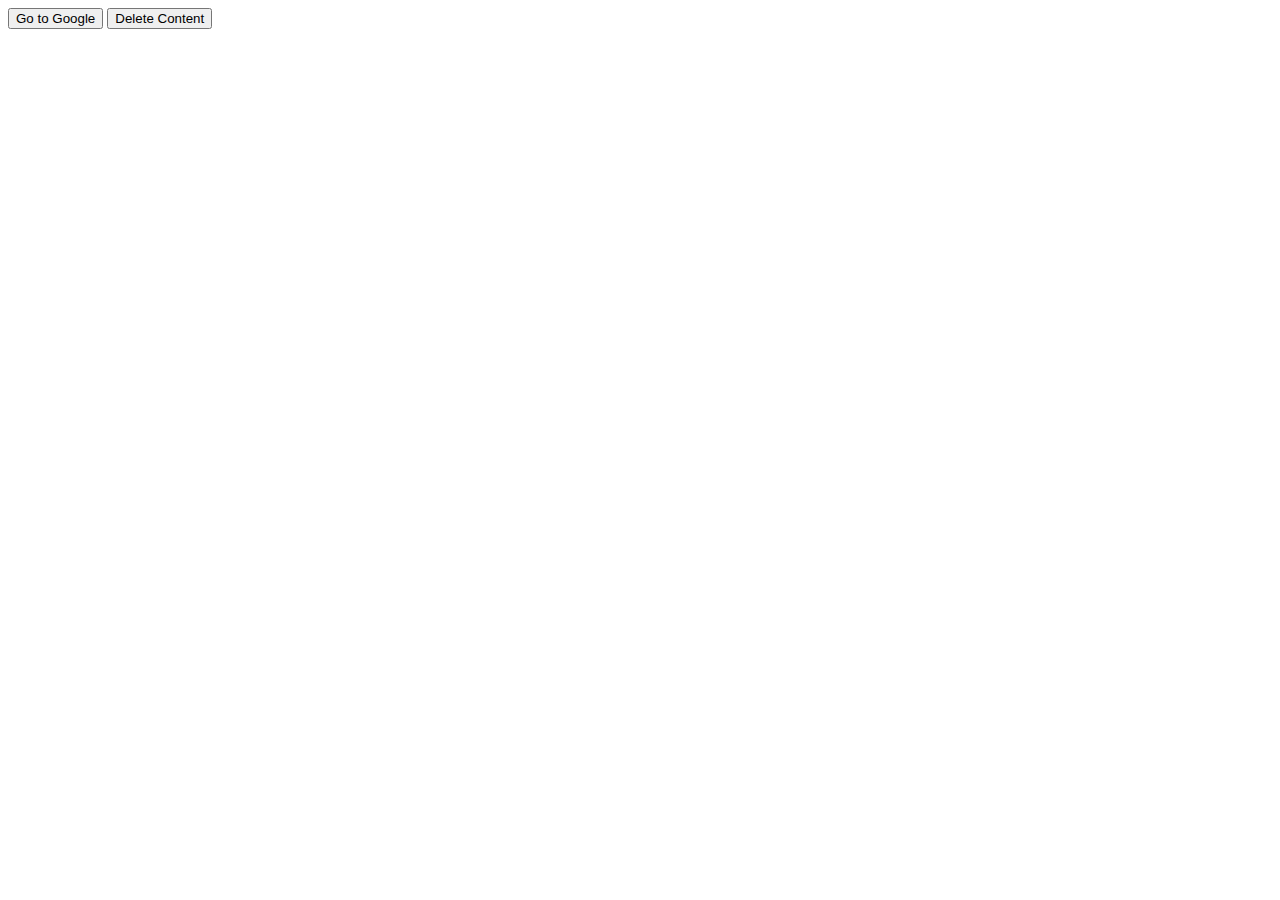
<file: HW02/index.html>
<!DOCTYPE html>
<html lang="en">

<head>
    <meta charset="UTF-8">
    <meta name="viewport" content="width=device-width, initial-scale=1.0">
    <meta http-equiv="X-UA-Compatible" content="ie=edge">
    <title>Task 1</title>
    <link rel="stylesheet" href="https://stackpath.bootstrapcdn.com/bootstrap/4.2.1/css/bootstrap.min.css"
        integrity="sha384-GJzZqFGwb1QTTN6wy59ffF1BuGJpLSa9DkKMp0DgiMDm4iYMj70gZWKYbI706tWS" crossorigin="anonymous">
    <script src="https://code.jquery.com/jquery-3.3.1.slim.min.js"
        integrity="sha384-q8i/X+965DzO0rT7abK41JStQIAqVgRVzpbzo5smXKp4YfRvH+8abtTE1Pi6jizo" crossorigin="anonymous">
    </script>
    <script src="https://cdnjs.cloudflare.com/ajax/libs/popper.js/1.14.6/umd/popper.min.js"
        integrity="sha384-wHAiFfRlMFy6i5SRaxvfOCifBUQy1xHdJ/yoi7FRNXMRBu5WHdZYu1hA6ZOblgut" crossorigin="anonymous">
    </script>
    <script src="https://stackpath.bootstrapcdn.com/bootstrap/4.2.1/js/bootstrap.min.js"
        integrity="sha384-B0UglyR+jN6CkvvICOB2joaf5I4l3gm9GU6Hc1og6Ls7i6U/mkkaduKaBhlAXv9k" crossorigin="anonymous">
    </script>
    <script src="script.js"></script>
</head>

<body>
    <button onclick="goToGoogle()" type="button" class="btn btn-outline-primary">Go to Google</button>
    <button onclick="deleteContent()" type="button" class="btn btn-outline-danger">Delete Content</button>
</body>

</html>
</file>
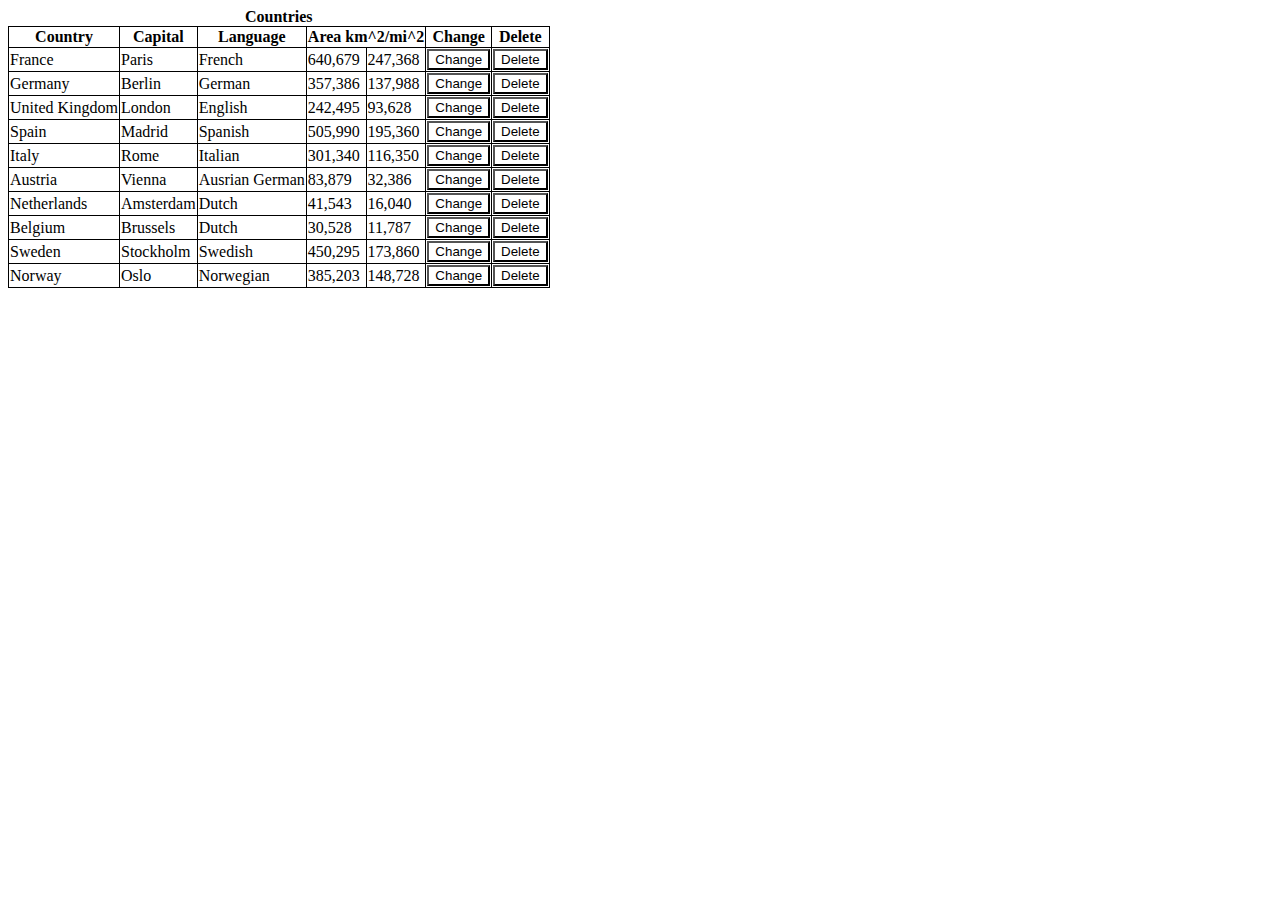
<file: HW01/task1.html>
<!DOCTYPE html>
<html lang="en">
<head>
    <meta charset="UTF-8">
    <meta name="viewport" content="width=device-width, initial-scale=1.0">
    <meta http-equiv="X-UA-Compatible" content="ie=edge">
    <title>Task 1</title>
    <link rel="stylesheet" href="task1.css"/>
</head>
<body>
<table>
    <caption>Countries</caption>
    <thead>
        <tr>
            <th>Country</th>
            <th>Capital</th>
            <th>Language</th>
            <th colspan="2">Area km^2/mi^2</th>
            <th>Change</th>
            <th>Delete</th>
        </tr>
    </thead>
    <tbody>
        <tr>
            <td>France</td>
            <td>Paris</td>
            <td>French</td>
            <td>640,679</td>
            <td>247,368</td>
            <td><button>Change</button></td>
            <td><button>Delete</button></td>
        </tr>
        <tr>
            <td>Germany</td>
            <td>Berlin</td>
            <td>German</td>
            <td>357,386</td>
            <td>137,988</td>
            <td><button>Change</button></td>
            <td><button>Delete</button></td>
        </tr>
        <tr>
            <td>United Kingdom</td>
            <td>London</td>
            <td>English</td>
            <td>242,495</td>
            <td>93,628</td>
            <td><button>Change</button></td>
            <td><button>Delete</button></td>
        </tr>
        <tr>
            <td>Spain</td>
            <td>Madrid</td>
            <td>Spanish</td>
            <td>505,990</td>
            <td>195,360</td>
            <td><button>Change</button></td>
            <td><button>Delete</button></td>
        </tr>
        <tr>
            <td>Italy</td>
            <td>Rome</td>
            <td>Italian</td>
            <td>301,340</td>
            <td>116,350</td>
            <td><button>Change</button></td>
            <td><button>Delete</button></td>
        </tr>
        <tr>
            <td>Austria</td>
            <td>Vienna</td>
            <td>Ausrian German</td>
            <td>83,879</td>
            <td>32,386</td>
            <td><button>Change</button></td>
            <td><button>Delete</button></td>
        </tr>
        <tr>
            <td>Netherlands</td>
            <td>Amsterdam</td>
            <td>Dutch</td>
            <td>41,543</td>
            <td>16,040</td>
            <td><button>Change</button></td>
            <td><button>Delete</button></td>
        </tr>
        <tr>
            <td>Belgium</td>
            <td>Brussels</td>
            <td>Dutch</td>
            <td>30,528</td>
            <td>11,787</td>
            <td><button>Change</button></td>
            <td><button>Delete</button></td>
        </tr>
        <tr>
            <td>Sweden</td>
            <td>Stockholm</td>
            <td>Swedish</td>
            <td>450,295</td>
            <td>173,860</td>
            <td><button>Change</button></td>
            <td><button>Delete</button></td>
        </tr>
        <tr>
            <td>Norway</td>
            <td>Oslo</td>
            <td>Norwegian</td>
            <td>385,203</td>
            <td>148,728</td>
            <td><button>Change</button></td>
            <td><button>Delete</button></td>
        </tr>
    </tbody>
</table>    
</body>
</html>
</file>
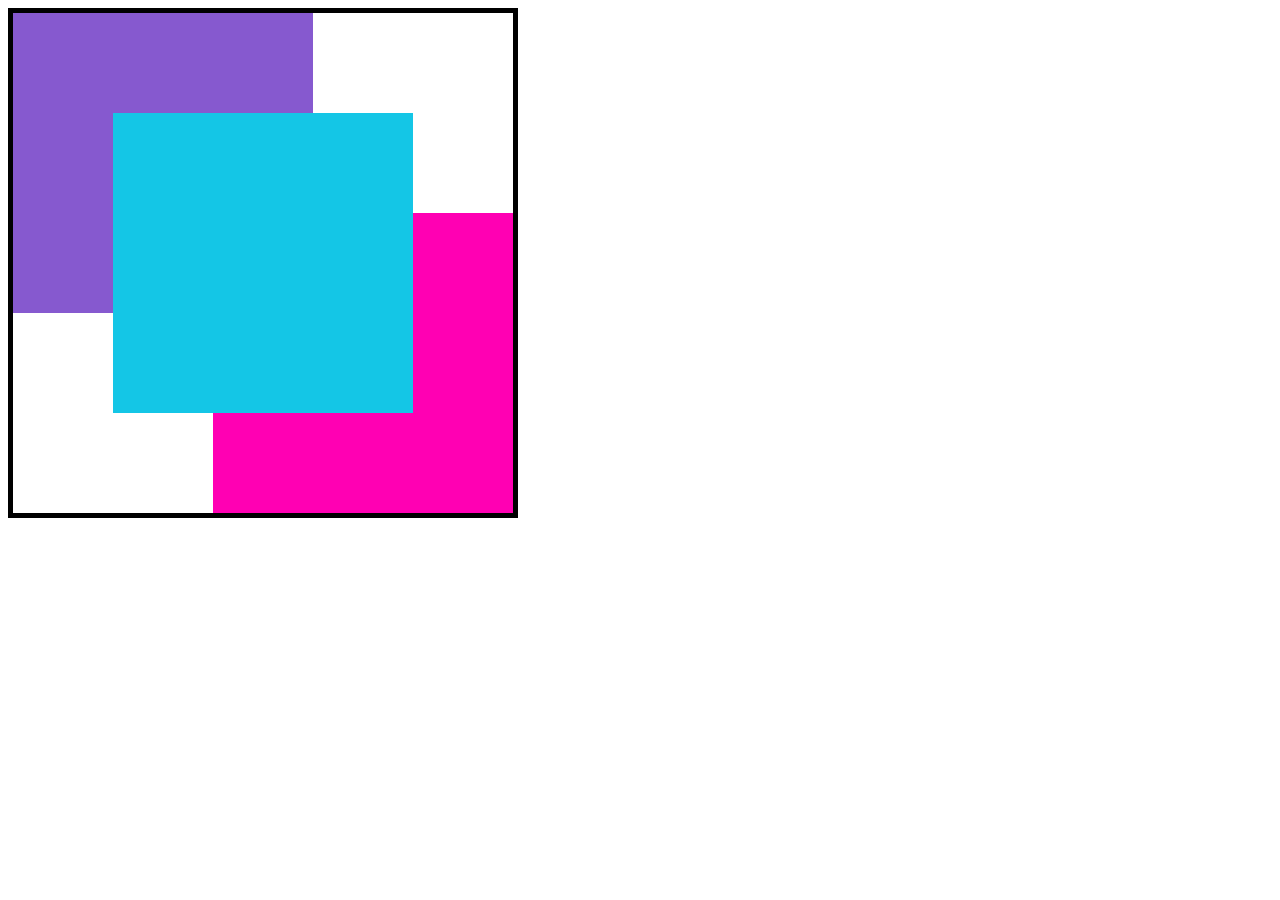
<file: HW01/task2.html>
<!DOCTYPE html>
<html lang="en">
<head>
    <meta charset="UTF-8">
    <meta name="viewport" content="width=device-width, initial-scale=1.0">
    <meta http-equiv="X-UA-Compatible" content="ie=edge">
    <title>Task 2</title>
    <link rel="stylesheet" href="task2.css" />
</head>
<body>
    <div class="main">
        <div class="one figure"></div>
        <div class="two figure"></div>
        <div class="three figure"></div>
    </div>
</body>
</html>
</file>
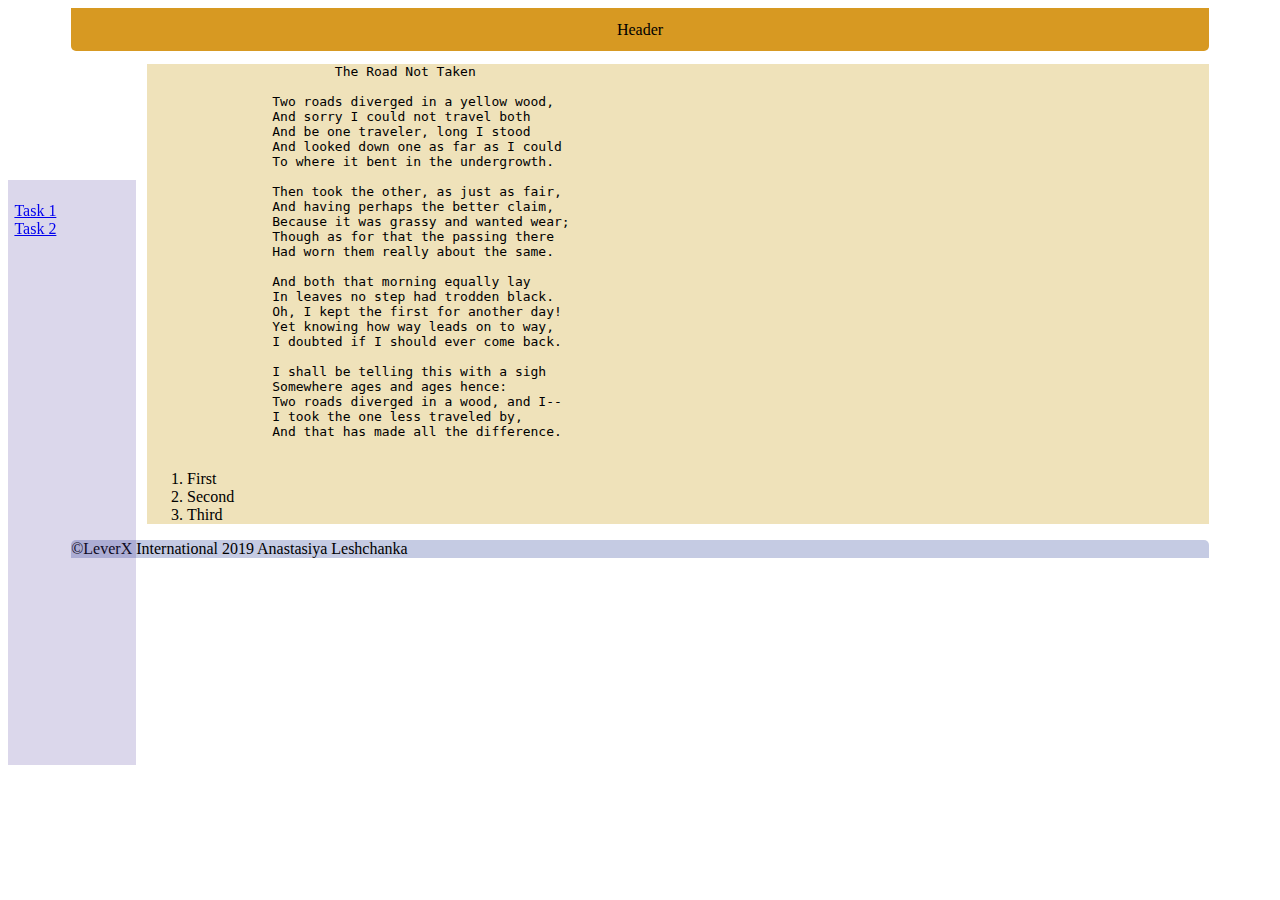
<file: HW01/task3.html>
<!DOCTYPE html>
<html lang="en">

<head>
    <meta charset="UTF-8">
    <meta name="viewport" content="width=device-width, initial-scale=1.0">
    <meta http-equiv="X-UA-Compatible" content="ie=edge">
    <title>Task 3</title>
    <link rel="stylesheet" href="task3.css" />
</head>

<body>
    <header>
        Header
    </header>
    <section>
        <nav>
            <ul>
                <li><a href="task1.html">Task 1</a></li>
                <li><a href="task2.html">Task 2</a></li>
            </ul>
        </nav>
        <article>
            <pre>
                        The Road Not Taken
    
                Two roads diverged in a yellow wood,
                And sorry I could not travel both
                And be one traveler, long I stood
                And looked down one as far as I could
                To where it bent in the undergrowth.
    
                Then took the other, as just as fair,
                And having perhaps the better claim,
                Because it was grassy and wanted wear;
                Though as for that the passing there
                Had worn them really about the same.
    
                And both that morning equally lay
                In leaves no step had trodden black.
                Oh, I kept the first for another day!
                Yet knowing how way leads on to way,
                I doubted if I should ever come back.
    
                I shall be telling this with a sigh
                Somewhere ages and ages hence:
                Two roads diverged in a wood, and I--
                I took the one less traveled by,
                And that has made all the difference.
            </pre>
            <ol>
                <li>First</li>
                <li>Second</li>
                <li>Third</li>
            </ol>
        </article>
    </section>
    <footer>&copy;LeverX International 2019 Anastasiya Leshchanka</footer>
</body>

</html>
</file>
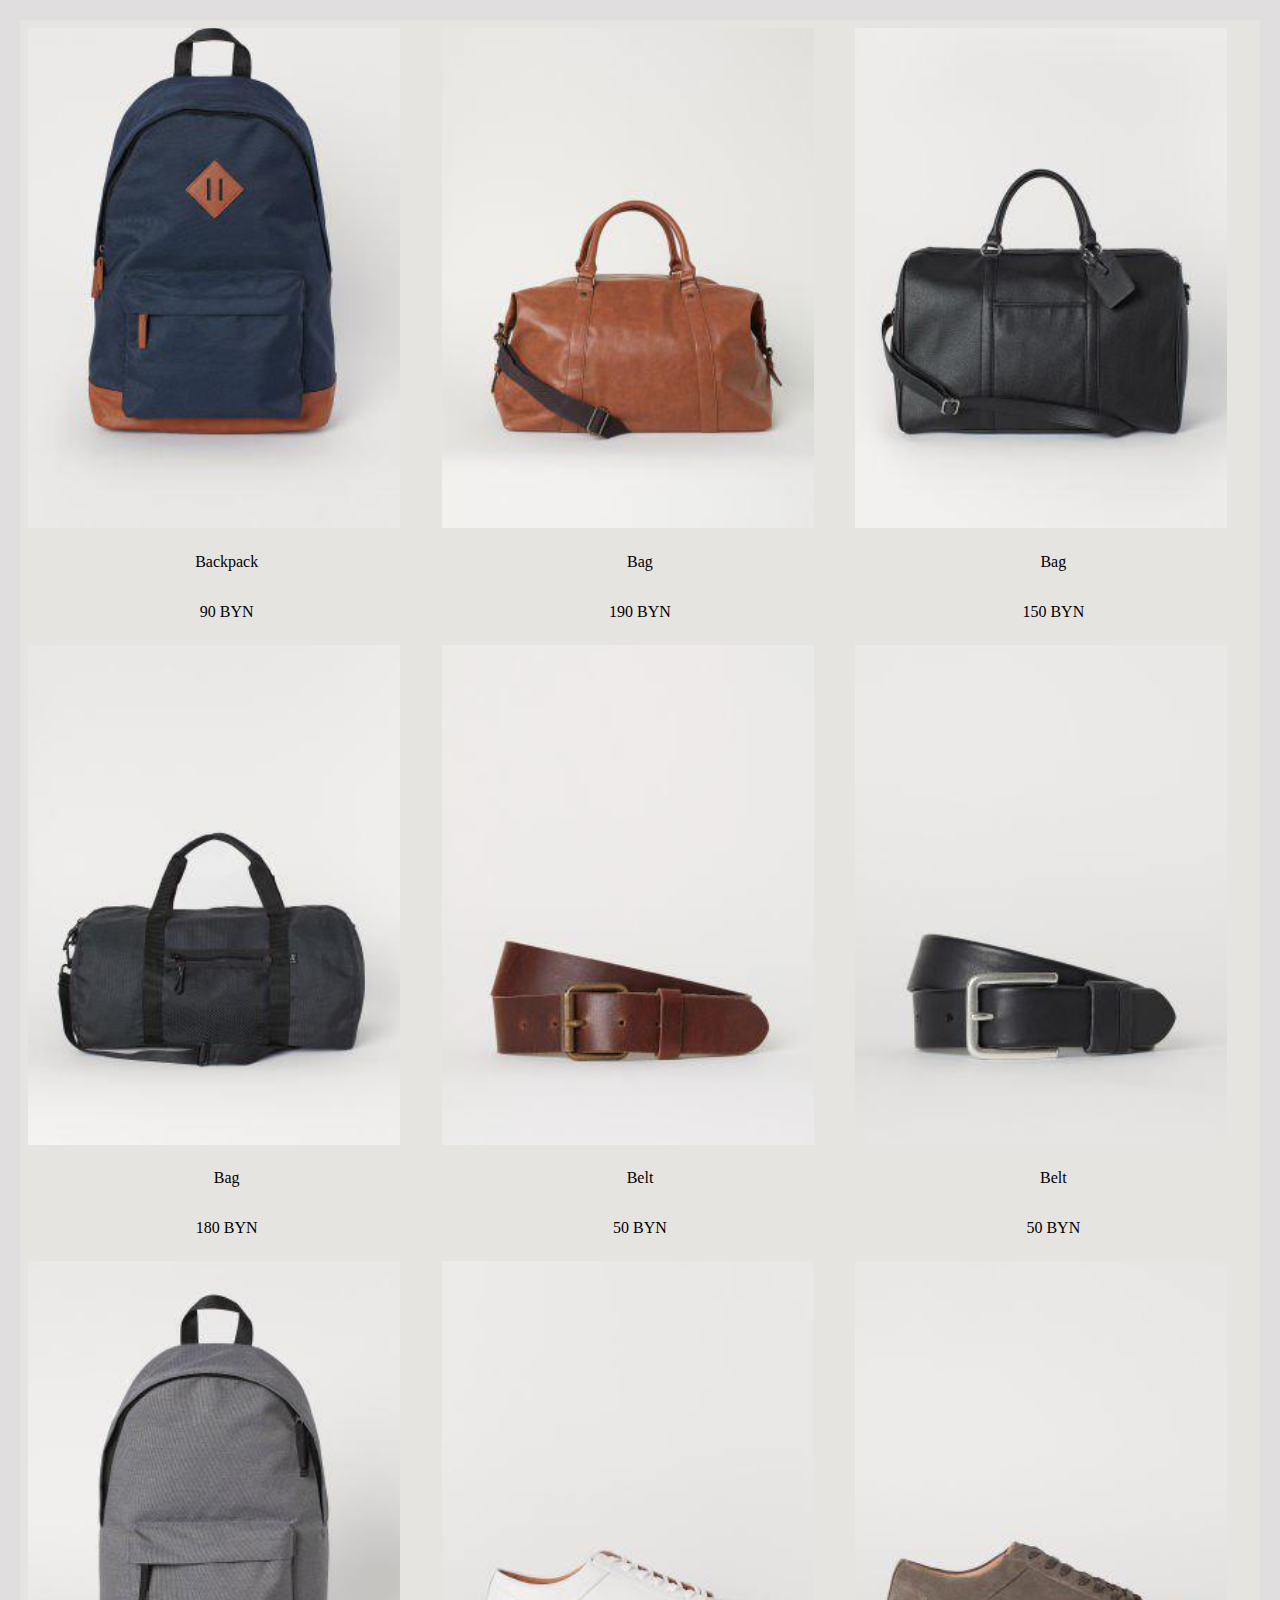
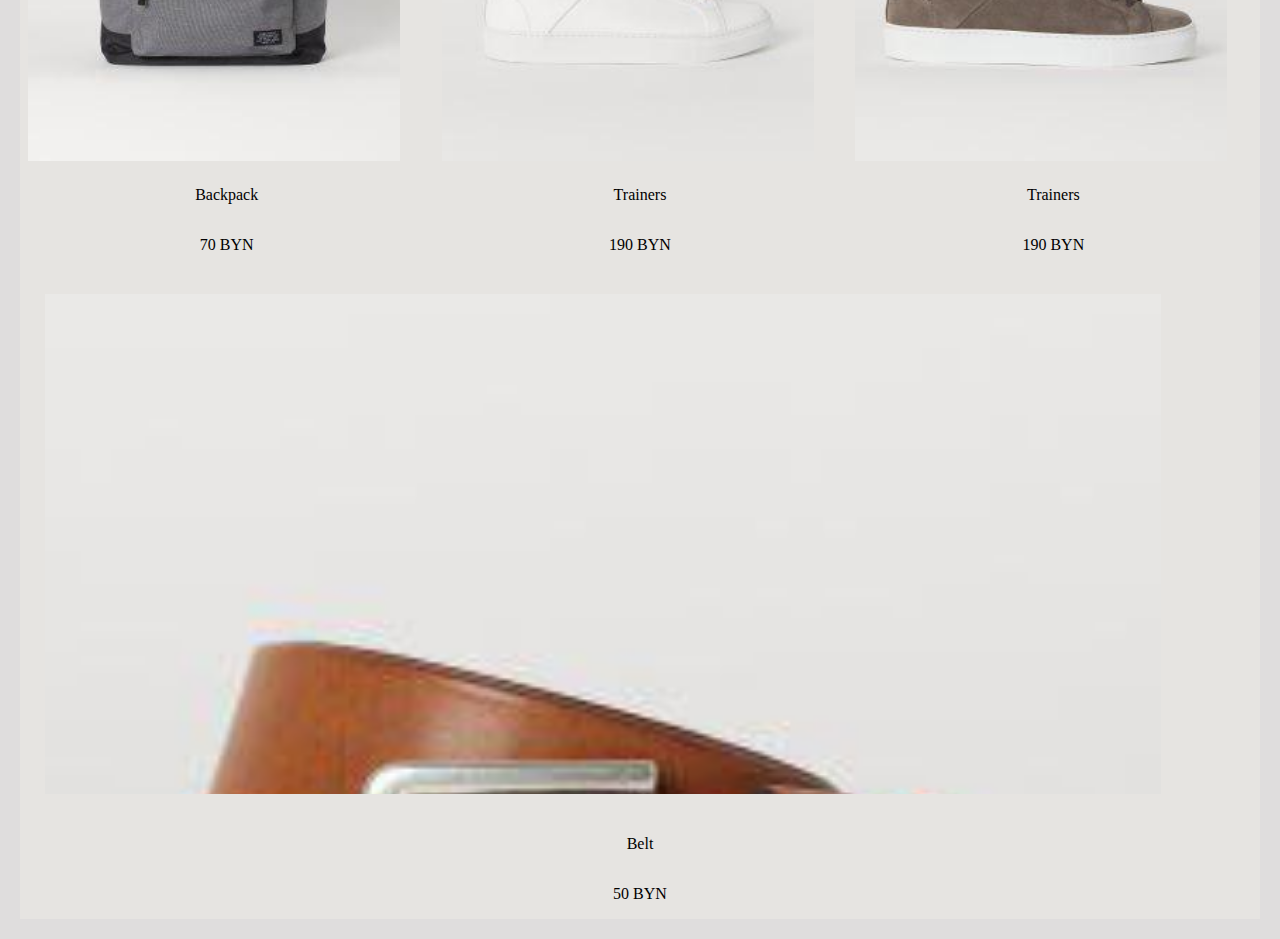
<file: HW01/task5.html>
<!DOCTYPE html>
<html lang="en">

<head>
  <meta charset="UTF-8" />
  <meta name="viewport" content="width=device-width, initial-scale=1.0" />
  <meta http-equiv="X-UA-Compatible" content="ie=edge" />
  <title>Task 5</title>
  <link rel="stylesheet" href="task5.css" />
</head>

<body>
  <div class="container">
    <div>
      <img src="../images/1.jpg" />
      <p class="product">Backpack</p>
      <p class="price">90 BYN</p>
    </div>
    <div>
      <img src="../images/2.jpg" />
      <p class="product">Bag</p>
      <p class="price">190 BYN</p>
    </div>
    <div>
      <img src="../images/3.jpg" />
      <p class="product">Bag</p>
      <p class="price">150 BYN</p>
    </div>
    <div>
      <img src="../images/4.jpg" />
      <p class="product">Bag</p>
      <p class="price">180 BYN</p>
    </div>
    <div>
      <img src="../images/5.jpg" />
      <p class="product">Belt</p>
      <p class="price">50 BYN</p>
    </div>
    <div>
      <img src="../images/6.jpg" />
      <p class="product">Belt</p>
      <p class="price">50 BYN</p>
    </div>
    <div>
      <img src="../images/7.jpg" />
      <p class="product">Backpack</p>
      <p class="price">70 BYN</p>
    </div>
    <div class="mainimg">
      <img src="../images/8.jpg" />
      <p class="product">Trainers</p>
      <p class="price">190 BYN</p>
    </div>
    <div>
      <img src="../images/9.jpg" />
      <p class="product">Trainers</p>
      <p class="price">190 BYN</p>
    </div>
    <div class="mainimg">
      <img src="../images/10.jpg" />
      <p class="product">Belt</p>
      <p class="price">50 BYN</p>
    </div>
  </div>
</body>

</html>
</file>
<file: HW01/task1.css>
table, th, td {
    border: 1px solid black;
    border-collapse: collapse;
}

button {
    background-color: transparent;
    box-shadow: none;
}

caption {
    font-weight: bold;
}
</file>
<file: HW01/task2.css>
.main {
    border-style: solid;
    border-width: 5px;
    width: 500px;
    height: 500px;
}

.figure {
    width: 300px;
    height: 300px;
}

.one {
    background-color: rgba(107, 52, 196, 0.815);
}

.two {
    background-color: rgb(20, 198, 230);
    z-index: 1;
    position: relative;
    left: 100px;
    top: -200px;
}

.three {
    background-color: rgb(255, 0, 179);
    position: relative;
    left: 200px;
    top: -400px;
}
</file>
<file: HW01/task3.css>
header {
    width: 90%;
    height: 15%;
    border-bottom-left-radius: 5px;
    border-bottom-right-radius: 5px;
    margin-left: 5%;
    margin-right: 5%;
    background-color: #d79922;
    text-align: center;
    padding-top: 1%;
    padding-bottom: 1%;
}

nav {
    position: fixed;
    top: 20%;
    bottom: 20%;
    width: 10%;
    height: 65%;
    background-color: rgba(75, 53, 155, 0.2);
}

nav ul {
    list-style-type: none;
    padding: 5%;
}

article {
    margin-left: 11%;
    margin-right: 5%;
    background-color: #efe2ba;
    text-align: justify;
}

footer {
    background-color: #c5cbe3;
    width: 90%;
    margin-left: 5%;
    margin-right: 5%;
    height: 15%;
    border-top-left-radius: 5px;
    border-top-right-radius: 5px;
}
</file>
<file: HW01/task5.css>
/*.container {
  display: flex;
  flex-wrap: wrap;
  border: 20px solid rgb(223, 221, 221);
}
.container > div {
  flex-grow: 1;
  text-align: center;
}

img {
  width: 100%;
}*/

/*@media only screen and (max-width: 1280px) {*/

  /*.container {
    width: 100%;
  }*/
  /*.container > div > img {
    margin-top: 20px;
    height: 250px;
  }*/
  /*.container > div {
    height: 370px;
    width: 200px;
  }*/
  /*.mainimg {
    height: 350px !important;
  }
  .maindiv {
    height: 470px !important;
  }*/
/*}*/
/*@media only screen and (min-width: 1920px) {
  .container > div {
    flex-grow: 0;
  }
  img {
    width: 50%;
    margin: 30%;
  }
}*/

body {
  margin: 0;
  padding: 0;
}

.container {
  padding: 0;
  margin: 0;
  display: flex;
  flex-wrap: wrap;
  border: 20px solid rgb(223, 221, 221);
  background-color: rgb(230, 228, 225);
  justify-content: space-around;
  flex-grow: 1;
}

.container > div {
  display: flex;
  flex-direction: column;
  text-align: center;
  padding: 0;
  margin: 0;
  flex-grow: 0;
}

img {
  margin: 2%;
  height: 500px;
}

@media only screen and (max-width: 1280px) {
  img {
    width: 90%;
    object-fit: cover;
  }

  .container > div {
    flex-grow: 1;    
  }
}
</file>
